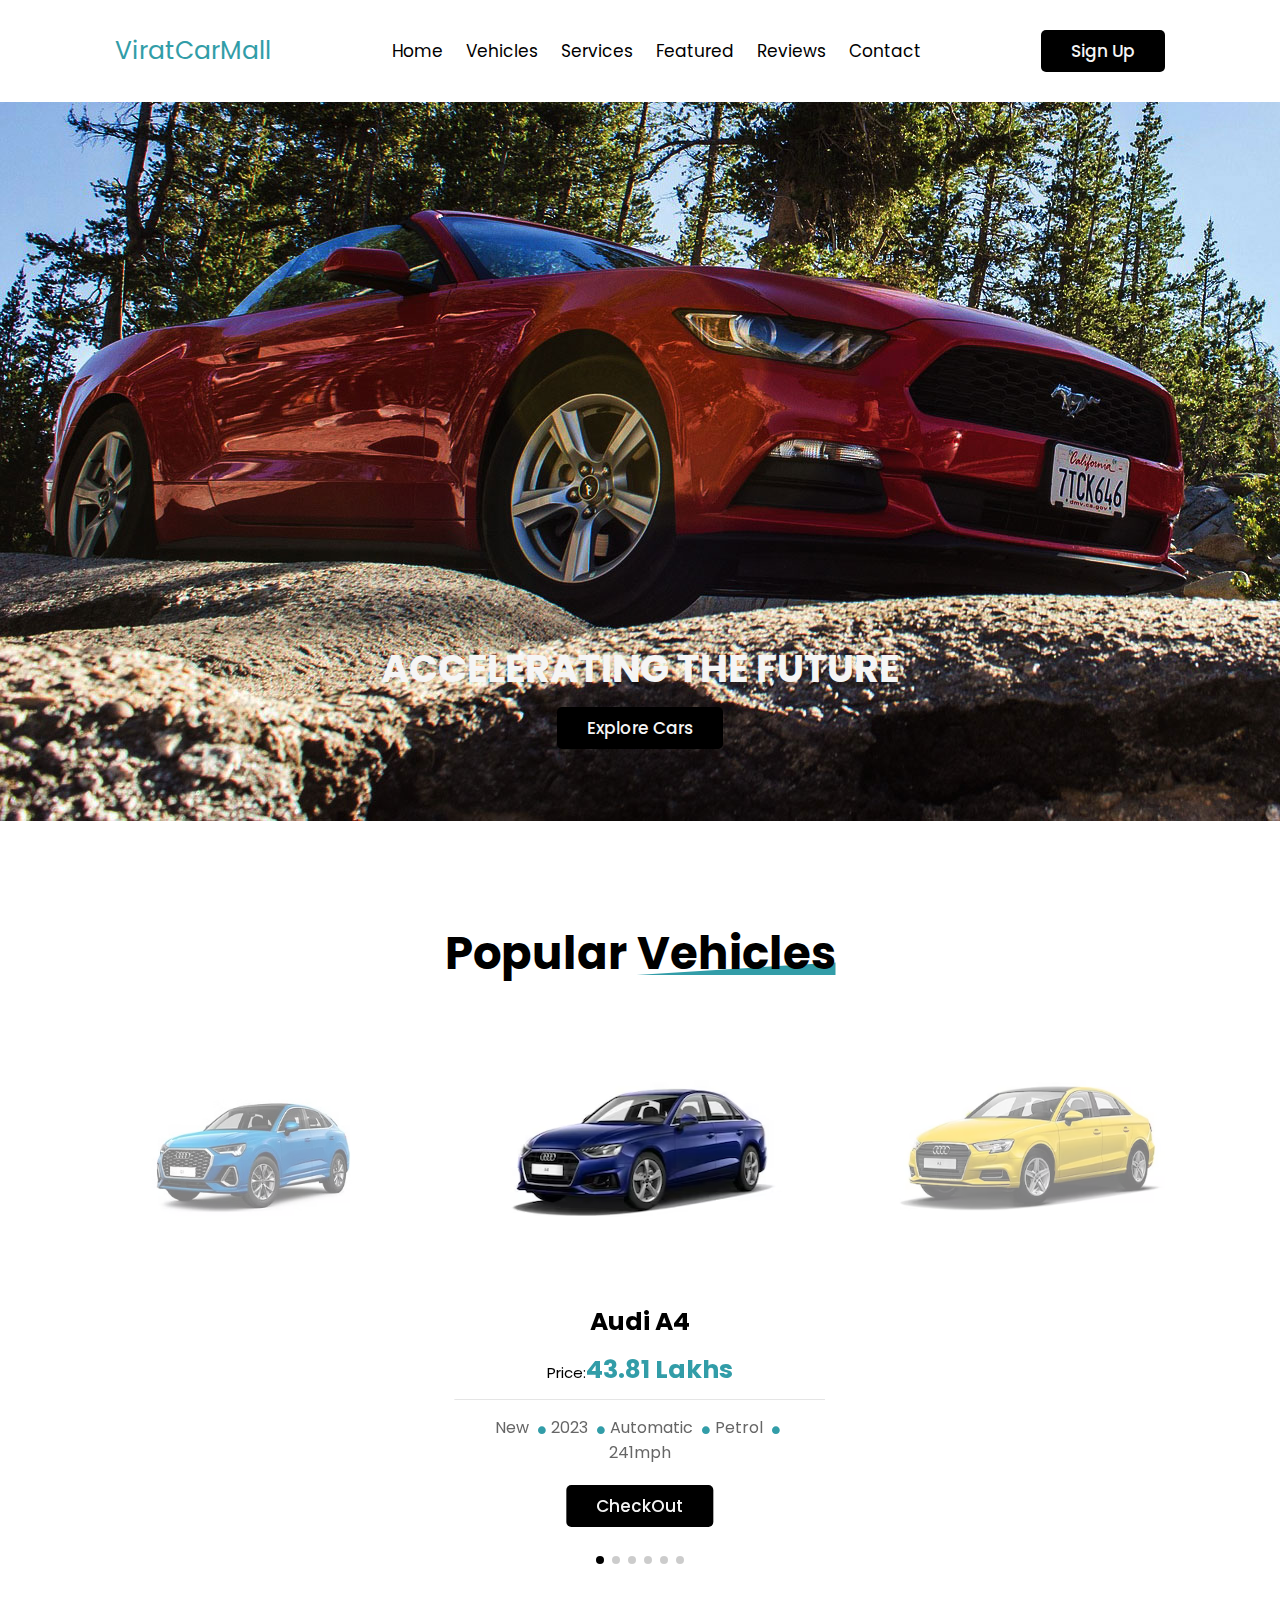
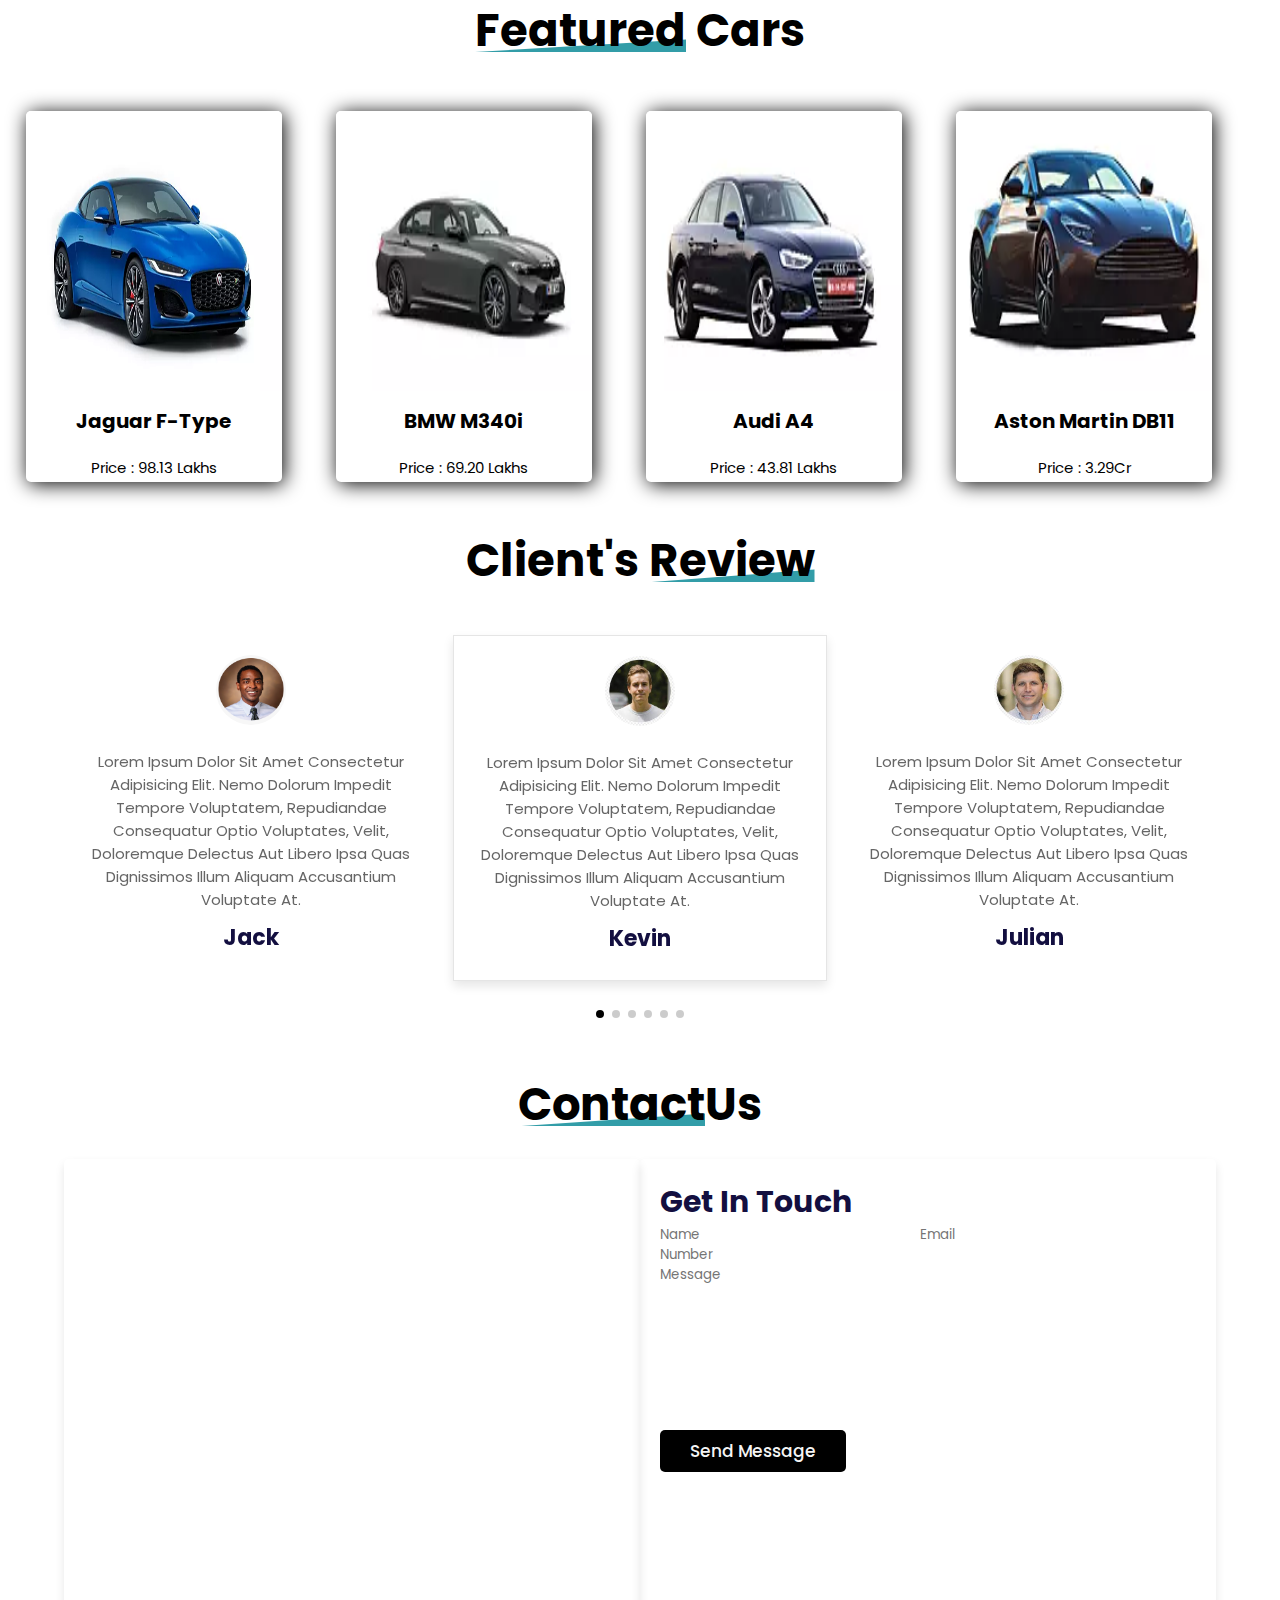
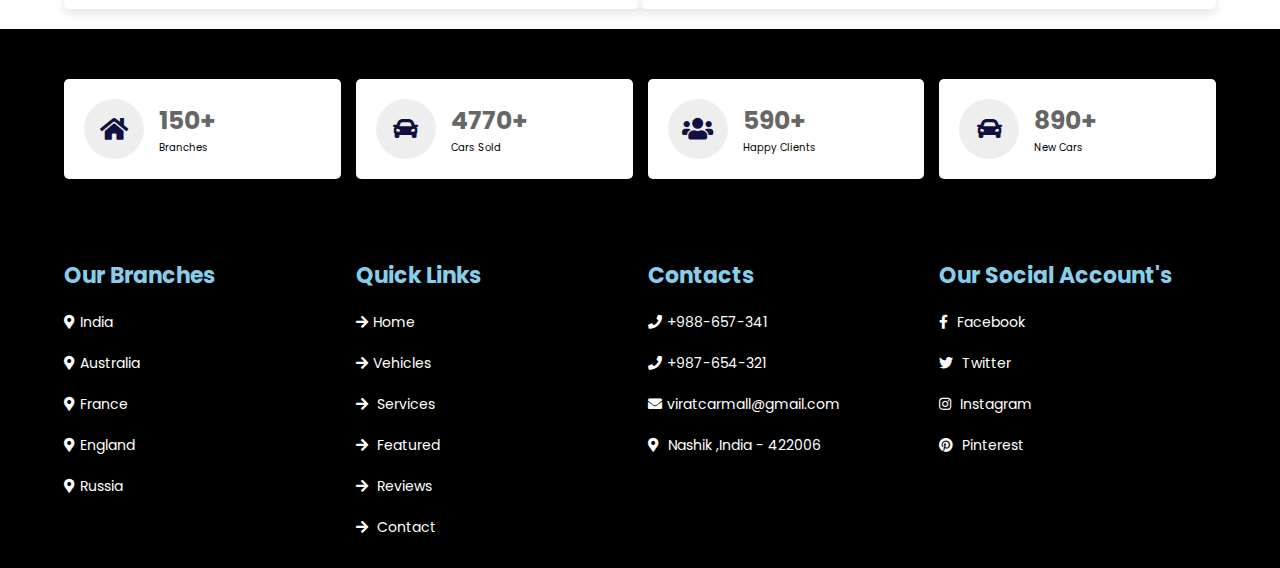
<file: index.html>
<!DOCTYPE html>
<html lang="en">
 <head>
    <meta charset="UTF-8">
    <meta http-equiv="X-UA-Compatible" content="IE=edge">
    <meta name="viewport" content="width=device-width, initial-scale=1.8">
    <title>ViratMall</title>

    <link rel="stylesheet" href="https://cdn.jsdelivr.net/npm/swiper@9/swiper-bundle.min.css"/>

    <!-- font awesome cdn link -->
    <link rel="stylesheet" href="https://cdnjs.cloudflare.com/ajax/libs/font-awesome/5.15.4/css/all.min.css">

    <link rel="stylesheet" href="style.css">

    <link rel="icon" type="image/x-icon" href="images/favicon.ico">


 </head>

 <body>
   
<div class="bgimg">    
    <header class="header">

        <div id="menu-btn" class="fas fa-bar">

        </div>


        <a href="#" class="logo"> <span>Virat</span>CarMall</a>
        <nav class="navbar">
            <a href="#home">home</a>
            <a href="#vehicles">vehicles</a>
            <a href="#services">services</a>
            <a href="#featured">featured</a>
            <a href="#reviews">reviews</a>
            <a href="#contact">contact</a>
        </nav>

        <div id="login-btn">
            <button class="btn">Sign Up</button>
            <i class="far fa-user"></i>
        </div>

    </header>


    <div class="login-form-container">

        <span class="fas fa-times" id="close-login-form"></span>



    <form action="connect.php" method="post">
       <h3>user login</h3>
       <input type="text" placeholder="Your Name" name="Name" class="box">
       <input type="email" placeholder="Email" name="Email" class="box">
       <input type="password" placeholder="Password" name="Password" class="box">

       <p>forget your password <a href="#">click here</a></p>
       <input type="submit" value="login now" class="btn">
       <p>or login with</p>
       <div class="buttons">
           <a href="#" class="btn">google</a>
           <a href="#" class="btn">facebook</a>
       </div>
       <p>don't have an account <a href="#">create one</a></p>
   </form>
</div>


<section class="home" id="home">
    <h1 class= "home-parallax" data-speed="-2">Accelerating the Future
    </h1>
    <!-- <h1 class= "home-parallax" data-speed="-2">GET Farther With Car</h1>
    <h1 class= "home-parallax" data-speed="-2">GET Farther With Car</h1>
    <h1 class= "home-parallax" data-speed="-2">GET Farther With Car</h1>
    <h1 class= "home-parallax" data-speed="-2">GET Farther With Car</h1>
    <h1 class= "home-parallax" data-speed="-2">GET Farther With Car</h1>
    <h1 class= "home-parallax" data-speed="-2">GET Farther With Car</h1> -->

    <!-- <img class="home-parallax" data-speed="5" src="images/adminlogin.jpg" alt=""> -->
    <a href="explore.html" target="_blank" rel="noopener noreferrer" class= "btn home-parallax" data-speed="7">explore cars</a>
</section>

</div>
<!-- icons-container -->


<!-- vehicles section start -->
<section class="vehicles" id="vehicles">
    <h1 class="heading">Popular  <span>vehicles</span></h1>

    <div class="swiper vehicles-slider">
        <div class="swiper-wrapper">
            <div class="swiper-slide box">
                <img src="images/blueaudi.avif" alt="" >
                <div class="content">
                    <h3>Audi A4</h3>
                    <div class="price"><span>Price:</span>43.81 Lakhs</div>
                    <p>
                        new
                        <span class="fas fa-circle"></span>2023
                        <span class="fas fa-circle"></span>automatic
                        <span class="fas fa-circle"></span>petrol
                        <span class="fas fa-circle"></span>241mph
                    </p>
                    <a href="#" class="btn">CheckOut</a>
                </div>
            </div>

            <div class="swiper-slide box">
                <img src="images/yellowaudi.avif" alt="">
                <div class="content">
                    <h3>Audi A4</h3>
                    <div class="price"><span>Price:</span>51.85 Lakhs</div>
                    <p>
                        new
                        <span class="fas fa-circle"></span>2023
                        <span class="fas fa-circle"></span>automatic
                        <span class="fas fa-circle"></span>petrol
                        <span class="fas fa-circle"></span>241mph
                    </p>
                    <a href="#" class="btn">CheckOut</a>
                </div>
            </div>

            <div class="swiper-slide box">
                <img src="images/Audi_a5-sportback_Brilliant-Black_0e0e0e.avif" alt="" >
                <div class="content">
                    <h3>Audi A5</h3>
                    <div class="price"><span>Price:</span>55.44 Lakhs</div>
                    <p>
                        new
                        <span class="fas fa-circle"></span>2023
                        <span class="fas fa-circle"></span>automatic
                        <span class="fas fa-circle"></span>petrol
                        <span class="fas fa-circle"></span>235mphh
                    </p>
                    <a href="#" class="btn">CheckOut</a>
                </div>
            </div>


            <div class="swiper-slide box">
                <img src="images/whiteaudi.jpg" alt=""  >
                <div class="content">
                    <h3>Audi S5</h3>
                    <div class="price"><span>Price:</span>65.85Lakhs</div>
                    <p>
                        new
                        <span class="fas fa-circle"></span>2023
                        <span class="fas fa-circle"></span>automatic
                        <span class="fas fa-circle"></span>petrol
                        <span class="fas fa-circle"></span>270mph
                    </p>
                    <a href="#" class="btn">CheckOut</a>
                </div>
            </div>

            <div class="swiper-slide box">
                <img src="images/redaudi.avif" alt=""  >
                <div class="content">
                    <h3>Audi A3</h3>
                    <div class="price"><span>Price:</span>40Lakhs</div>
                    <p>
                        new
                        <span class="fas fa-circle"></span>2023
                        <span class="fas fa-circle"></span>automatic
                        <span class="fas fa-circle"></span>petrol
                        <span class="fas fa-circle"></span>210mph
                    </p>
                    <a href="#" class="btn">CheckOut</a>
                </div>
            </div>

            <div class="swiper-slide box">
                <img src="images/skyblueaudi.avif" alt="" >
                <div class="content">
                    <h3>Audi GT</h3>
                    <div class="price"><span>Price:</span>1.70 Cr</div>
                    <p>
                        new
                        <span class="fas fa-circle"></span>2022
                        <span class="fas fa-circle"></span>automatic
                        <span class="fas fa-circle"></span>petrol
                        <span class="fas fa-circle"></span>275mph
                    </p>
                    <a href="#" class="btn">CheckOut</a>
                </div>
            </div>


        </div>

        <div class="swiper-pagination"></div>
    </div>


</section>

<section class= "featured" id="featured">
    <h1 class= "heading"> <span>featured</span> cars </h1>
    <div class="main">
        <div class="card">

            <div class="image">
               <img src="images/jaguar-f-type-right-front-three-quarter18.webp">
            </div>
            <div class="title">
             <h2>
            Jaguar F-type</h2>
            </div>
            <div class="des">
             <p>Price : 98.13 Lakhs
            
             </p>
            </div>
            </div>

            <div class="card">

                <div class="image">
                   <img src="images/2022-m340i-xdrive-exterior-right-front-three-quarter-2.webp">
                </div>
                <div class="title">
                 <h2>
                BMW M340i</h2>
                </div>
                <div class="des">
                 <p>Price : 69.20 Lakhs
                
                 </p>
                </div>
            </div>

            <div class="card">

                <div class="image">
                   <img src="images/a4-exterior-right-front-three-quarter-2.webp">
                </div>
                <div class="title">
                 <h2>
                Audi A4</h2>
                </div>
                <div class="des">
                 <p>Price : 43.81 Lakhs
                
                 </p>
                </div>
            </div>

            <div class="card">

                <div class="image">
                   <img src="images/Aston-Martin-DB11-Right-Front-Three-Quarter-82872.webp">
                </div>
                <div class="title">
                 <h2>
                Aston Martin DB11</h2>
                </div>
                <div class="des">
                 <p>Price : 3.29Cr
                
                 </p>
                </div>
            </div>
                <!--cards -->



    </div>
</section>

<!-- vehicles section end -->


<!-- featured section starts here -->
<!--<section class= "featured" id="featured">
    <h1 class= "heading"> <span>featured</span> cars </h1>
    <div class="swiper featured-slider">
         <div class="swiper-wrapper">
             <div class="swiper-slide box">
                 <img src="images/whitejaguar.avif" alt="">
                 <h3>new model</h3>
                    <div class="stars">
                        <i class="fas fa-star"></i>
                         <i class="fas fa-star"></i>
                         <i class="fas fa-star"></i>
                         <i class="fas fa-star"></i>
                         <i class="fas fa-star-half-alt"></i>
                    </div>
                    <div class="price">550000</div>
                    <a href="#" class="btn">CheckOut</a>
             </div>

            <div class="swiper-slide box">
                <img src="images/bluejaguar.avif" alt="">
                <h3>new model</h3>
                   <div class="stars">
                       <i class="fas fa-star"></i>
                        <i class="fas fa-star"></i>
                        <i class="fas fa-star"></i>
                        <i class="fas fa-star"></i>
                        <i class="fas fa-star-half-alt"></i>
                   </div>
                   <div class="price">550000</div>
                   <a href="#" class="btn">CheckOut</a>
            </div>
        
            <div class="swiper-slide box">
                <img src="images/blackjaguar.avif" alt="">
                <h3>new model</h3>
                   <div class="stars">
                       <i class="fas fa-star"></i>
                        <i class="fas fa-star"></i>
                        <i class="fas fa-star"></i>
                        <i class="fas fa-star"></i>
                        <i class="fas fa-star-half-alt"></i>
                   </div>
                   <div class="price">550000</div>
                   <a href="#" class="btn">CheckOut</a>
            </div>

            <div class="swiper-slide box">
                <img src="images/greyjaguar.webp" alt="">
                <h3>new model</h3>
                   <div class="stars">
                       <i class="fas fa-star"></i>
                        <i class="fas fa-star"></i>
                        <i class="fas fa-star"></i>
                        <i class="fas fa-star"></i>
                        <i class="fas fa-star-half-alt"></i>
                   </div>
                   <div class="price">550000</div>
                   <a href="#" class="btn">CheckOut</a>
            </div>


        </div>

        <div class="swiper-pagination"></div>

    </div>

    <div class="swiper featured-slider">
        <div class="swiper-wrapper">
            <div class="swiper-slide box">
                <img src="images/bluebmw.jpeg" alt="">
                <h3>new model</h3>
                   <div class="stars">
                       <i class="fas fa-star"></i>
                        <i class="fas fa-star"></i>
                        <i class="fas fa-star"></i>
                        <i class="fas fa-star"></i>
                        <i class="fas fa-star-half-alt"></i>
                   </div>
                   <div class="price">550000</div>
                   <a href="#" class="btn">CheckOut</a>
            </div>

           <div class="swiper-slide box">
               <img src="images/whitebmw.webp" alt="">
               <h3>new model</h3>
                  <div class="stars">
                      <i class="fas fa-star"></i>
                       <i class="fas fa-star"></i>
                       <i class="fas fa-star"></i>
                       <i class="fas fa-star"></i>
                       <i class="fas fa-star-half-alt"></i>
                  </div>
                  <div class="price">550000</div>
                  <a href="#" class="btn">CheckOut</a>
           </div>
       
           <div class="swiper-slide box">
               <img src="images/blackbmw.webp" alt="">
               <h3>new model</h3>
                  <div class="stars">
                      <i class="fas fa-star"></i>
                       <i class="fas fa-star"></i>
                       <i class="fas fa-star"></i>
                       <i class="fas fa-star"></i>
                       <i class="fas fa-star-half-alt"></i>
                  </div>
                  <div class="price">550000</div>
                  <a href="#" class="btn">CheckOut</a>
           </div>

           <div class="swiper-slide box">
               <img src="images/new-c-class-exterior-right-front-three-quarter-2.jpeg" alt="">
               <h3>new model</h3>
                  <div class="stars">
                      <i class="fas fa-star"></i>
                       <i class="fas fa-star"></i>
                       <i class="fas fa-star"></i>
                       <i class="fas fa-star"></i>
                       <i class="fas fa-star-half-alt"></i>
                  </div>
                  <div class="price">550000</div>
                  <a href="#" class="btn">CheckOut</a>
           </div>


       </div>

       <div class="swiper-pagination"></div>
       
   </div>

</section> -->
<!-- featured section end -->

<!-- review section -->

<section class="reviews" id="reviews">
    <h1 class="heading">
        Client's <span>review</span>
    </h1>

    <div class="swiper reviews-slider">

        <div class="swiper-wrapper">

            <div class="swiper-slide box">

                <img src="images/user1.jpeg" alt="">

                <div class="content">

                    <p>Lorem ipsum dolor sit amet consectetur adipisicing elit. Nemo dolorum impedit tempore voluptatem, repudiandae consequatur optio voluptates, velit, doloremque delectus aut libero ipsa quas dignissimos illum aliquam accusantium voluptate at.</p>

                    <h3>Kevin</h3>

                    <!-- <div class="stars">
                        <i class="fas fa-star"></i>
                         <i class="fas fa-star"></i>
                         <i class="fas fa-star"></i>
                         <i class="fas fa-star"></i>
                         <i class="fas fa-star-half-alt"></i>
                    </div> -->

                </div>
            </div>
            <div class="swiper-slide box">
                <img src="images/user2.jpeg" alt="">
                <div class="content">
                    <p>Lorem ipsum dolor sit amet consectetur adipisicing elit. Nemo dolorum impedit tempore voluptatem, repudiandae consequatur optio voluptates, velit, doloremque delectus aut libero ipsa quas dignissimos illum aliquam accusantium voluptate at.</p>
                    <h3>Julian</h3>
                    <!-- <div class="stars">
                        <i class="fas fa-star"></i>
                         <i class="fas fa-star"></i>
                         <i class="fas fa-star"></i>
                         <i class="fas fa-star"></i>
                         <i class="fas fa-star-half-alt"></i>
                    </div> -->
                </div>
            </div>
            <div class="swiper-slide box">
                <img src="images/user3.png" alt="">
                <div class="content">
                    <p>Lorem ipsum dolor sit amet consectetur adipisicing elit. Nemo dolorum impedit tempore voluptatem, repudiandae consequatur optio voluptates, velit, doloremque delectus aut libero ipsa quas dignissimos illum aliquam accusantium voluptate at.</p>
                    <h3>Erling</h3>
                    <!-- <div class="stars">
                        <i class="fas fa-star"></i>
                         <i class="fas fa-star"></i>
                         <i class="fas fa-star"></i>
                         <i class="fas fa-star"></i>
                         <i class="fas fa-star-half-alt"></i>
                    </div> -->
                </div>
            </div>

            <div class="swiper-slide box">
                <img src="images/user4.jpeg" alt="">
                <div class="content">
                    <p>Lorem ipsum dolor sit amet consectetur adipisicing elit. Nemo dolorum impedit tempore voluptatem, repudiandae consequatur optio voluptates, velit, doloremque delectus aut libero ipsa quas dignissimos illum aliquam accusantium voluptate at.</p>
                    <h3>Bernando</h3>
                    <!-- <div class="stars">
                        <i class="fas fa-star"></i>
                         <i class="fas fa-star"></i>
                         <i class="fas fa-star"></i>
                         <i class="fas fa-star"></i>
                         <i class="fas fa-star-half-alt"></i>
                    </div> -->
                </div>
            </div>

            <div class="swiper-slide box">

                <img src="images/user5.png" alt="">

                <div class="content">

                    <p>Lorem ipsum dolor sit amet consectetur adipisicing elit. Nemo dolorum impedit tempore voluptatem, repudiandae consequatur optio voluptates, velit, doloremque delectus aut libero ipsa quas dignissimos illum aliquam accusantium voluptate at.</p>

                    <h3>Phil</h3>

                    <!-- <div class="stars">
                        <i class="fas fa-star"></i>
                         <i class="fas fa-star"></i>
                         <i class="fas fa-star"></i>
                         <i class="fas fa-star"></i>
                         <i class="fas fa-star-half-alt"></i>
                    </div> -->

                </div>
            </div>

            <div class="swiper-slide box">

                <img src="images/user6.png" alt="">

                <div class="content">

                    <p>Lorem ipsum dolor sit amet consectetur adipisicing elit. Nemo dolorum impedit tempore voluptatem, repudiandae consequatur optio voluptates, velit, doloremque delectus aut libero ipsa quas dignissimos illum aliquam accusantium voluptate at.</p>

                    <h3>Jack</h3>

                    <!-- <div class="stars">
                        <i class="fas fa-star"></i>
                         <i class="fas fa-star"></i>
                         <i class="fas fa-star"></i>
                         <i class="fas fa-star"></i>
                         <i class="fas fa-star-half-alt"></i>
                    </div> -->

                </div>
            </div>
            
        </div>

        

       <div class="swiper-pagination"></div>

    </div>
    
</section>
<!-- review section end -->

<!-- contact section -->
<section class="contact" id="contact">
    <h1 class="heading"><span>Contact</span>Us</h1>

    <div class="row">
       <iframe class="map" src="https://www.google.com/maps/embed?pb=!1m26!1m12!1m3!1d29994.931891698958!2d73.8159715275841!3d19.993127540364668!2m3!1f0!2f0!3f0!3m2!1i1024!2i768!4f13.1!4m11!3e6!4m3!3m2!1d19.9702931!2d73.8301434!4m5!1s0x3bddebab15555555%3A0xdb01367e9d5cf969!2skkwagh!3m2!1d20.0135914!2d73.8222614!5e0!3m2!1sen!2sin!4v1678227662290!5m2!1sen!2sin" width="600" height="450" style="border:0;" allowfullscreen="" loading="lazy"></iframe>

        <form action="">
            <h3>Get in touch</h3>
            <input type="text" placeholder="name" class="box">
            <input type="email" placeholder="email" class="box">
            <input type="number" placeholder="number" class="box">

            <textarea placeholder="message" class="box" cols="30" rows="10"></textarea>
            <input type="submit" value="send message" class="btn">
        </form>
    </div>
</section>
<!-- contact section end -->

<!-- icons container -->
<section class="icons-container">

    <div class="icons">
        <i class="fas fa-home"></i>
        <div class="content">
            <h3>150+</h3>
            <p>branches</p>
        </div>
    </div>


    <div class="icons">
        <i class="fas fa-car"></i>
        <div class="content">
            <h3>4770+</h3>
            <p>cars sold</p>
        </div>
    </div>

    <div class="icons">
        <i class="fas fa-users"></i>
        <div class="content">
            <h3>590+</h3>
            <p>happy clients</p>
        </div>
    </div>

    <div class="icons">
        <i class="fas fa-car"></i>
        <div class="content">
            <h3>890+</h3>
            <p>new cars</p>
        </div>
    </div>


</section>
<!-- icons container end -->

<!-- footer start -->
<section class="footer">
 <div class="box-container">
    <div class="box">
        <h3>Our branches</h3>
        <a href="#"><i class="fas fa-map-marker-alt"> </i>India</a>
        <a href="#"><i class="fas fa-map-marker-alt"> </i>Australia</a>
        <a href="#"><i class="fas fa-map-marker-alt"> </i>France</a>
        <a href="#"><i class="fas fa-map-marker-alt"> </i>England</a>
        <a href="#"><i class="fas fa-map-marker-alt"> </i>Russia</a>

    </div>
    <div class="box">
        <h3>Quick Links</h3>
        <a href="#"><i class="fas fa-arrow-right"> </i>Home</a>
        <a href="#"><i class="fas fa-arrow-right"> </i>Vehicles</a>
        <a href="#"><i class="fas fa-arrow-right"></i> Services</a>
        <a href="#"><i class="fas fa-arrow-right"></i> Featured</a>
        <a href="#"><i class="fas fa-arrow-right"></i> Reviews</a>
        <a href="#"><i class="fas fa-arrow-right"></i> Contact</a>
    </div>
    
    <div class="box">
        <h3>Contacts</h3>
        <a href="#"><i class="fas fa-phone"> </i>+988-657-341</a>
        <a href="#"><i class="fas fa-phone"> </i>+987-654-321</a>
        <a id="lowercase" href="#"><i class="fas fa-envelope"></i>viratcarmall@gmail.com</a>
        <a href="#"><i class="fas fa-map-marker-alt"></i> Nashik ,India - 422006</a>


    </div>


<div class="box">
    <h3>Our Social Account's</h3>
    <a href="#"><i class="fab fa-facebook-f"></i> Facebook</a>
    <a href="#"><i class="fab fa-twitter"></i> Twitter</a>
    <a href="#"><i class="fab fa-instagram"></i> Instagram</a>
    <a href="#"><i class="fab fa-pinterest"></i> Pinterest</a>


</div>

 </div>
    
       
</section>


<script src="https://cdn.jsdelivr.net/npm/swiper@9/swiper-bundle.min.js"></script>


<script src="script.js"></script>


 </body>
 </html>
</file>
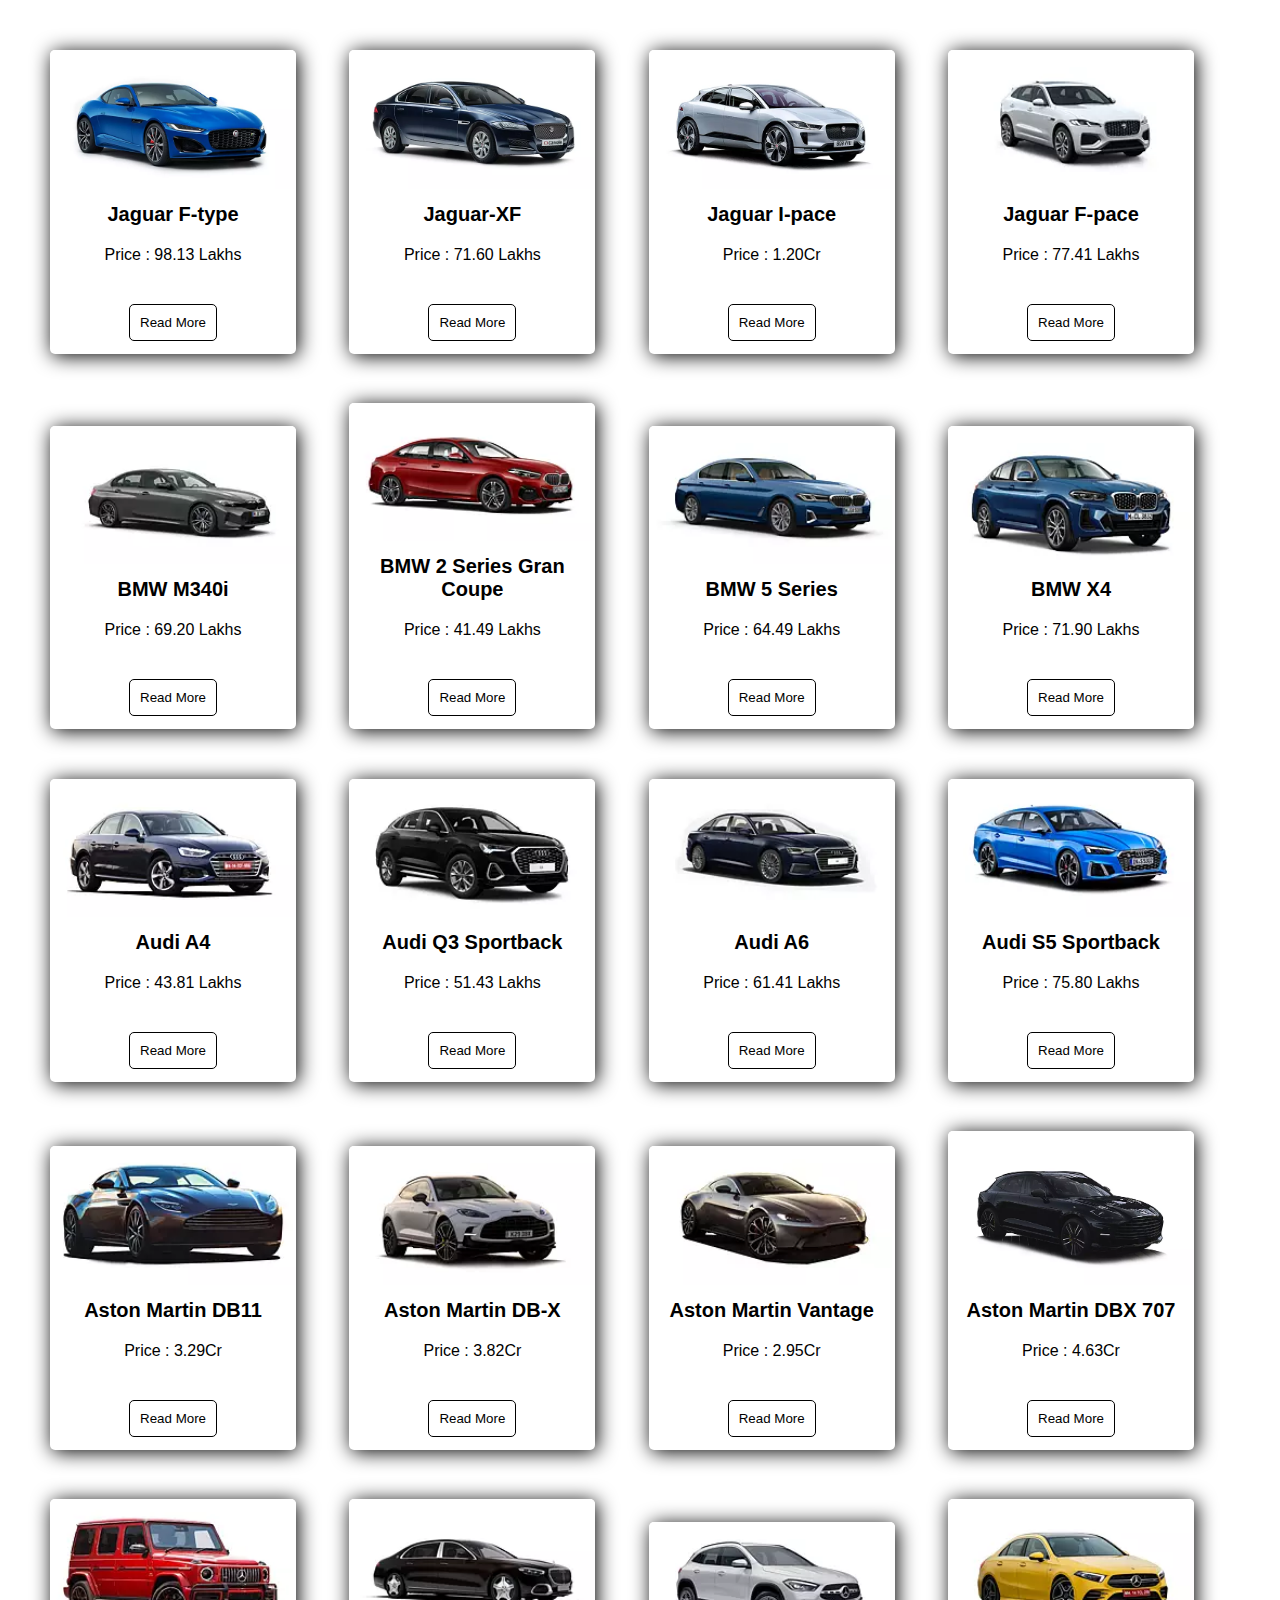
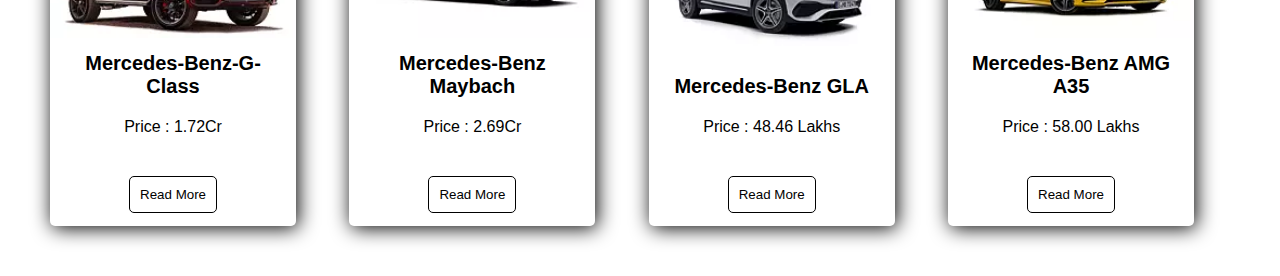
<file: explore.html>
<!DOCTYPE html>
<html>
<head>
 <title>Explore</title>
 <link rel="icon" type="image/x-icon" href="images/favicon.ico">

</head>

<style type="text/css">


*{
 margin: 0px;
 padding: 0px;
}
body{
 font-family: arial;
}
.main{

 margin: 2%;
}

.card{
     width: 20%;
     display: inline-block;
     box-shadow: 2px 2px 20px black;
     border-radius: 5px; 
     margin: 2%;
    }

.image img{
  width: 100%;
  border-top-right-radius: 5px;
  border-top-left-radius: 5px;
  

 
 }

.title{
 
  text-align: center;
  padding: 10px;
  
 }

h1{
  font-size: 20px;
 }

.des{
  padding: 3px;
  text-align: center;
 
  padding-top: 10px;
        border-bottom-right-radius: 5px;
  border-bottom-left-radius: 5px;
}
button{
  margin-top: 40px;
  margin-bottom: 10px;
  background-color: white;
  border: 1px solid black;
  border-radius: 5px;
  padding:10px;
}
button:hover{
  background-color: black;
  color: white;
  transition: .5s;
  cursor: pointer;
}

</style>
<body>

<div class="main">

 <!--cards -->

<div class="card">

<div class="image">
   <img src="images/jaguar-f-type-right-front-three-quarter18.webp">
</div>
<div class="title">
 <h1>
Jaguar F-type</h1>
</div>
<div class="des">
 <p>Price : 98.13 Lakhs

 </p>
<button>Read More</button>
</div>
</div>
<!--cards -->


<div class="card">

<div class="image">
   <img src="images/jaguarblue.webp">
</div>
<div class="title">
 <h1>
Jaguar-XF</h1>
</div>
<div class="des">
 <p>Price : 71.60 Lakhs

 </p>
<button>Read More</button>
</div>
</div>
<!--cards -->


<div class="card">

<div class="image">
   <img src="images/i-pace-exterior-right-front-three-quarter.webp">
</div>
<div class="title">
 <h1>
Jaguar I-pace</h1>
</div>
<div class="des">
 <p>Price : 1.20Cr

 </p>
<button>Read More</button>
</div>
</div>
<!--cards -->


<div class="card">

<div class="image">
   <img src="images/f-pace-exterior-right-front-three-quarter-2.webp">
</div>
<div class="title">
 <h1>
Jaguar F-pace</h1>
</div>
<div class="des">
 <p>Price : 77.41 Lakhs

 </p>
<button>Read More</button>
</div>
</div>
<!--cards -->


<div class="card">

<div class="image">
   <img src="images/2022-m340i-xdrive-exterior-right-front-three-quarter-2.webp">
</div>
<div class="title">
 <h1>
BMW M340i</h1>
</div>
<div class="des">
 <p>Price : 69.20 Lakhs

 </p>
<button>Read More</button>
</div>
</div>
<!--cards -->

<div class="card">

<div class="image">
   <img src="images/2-series-gran-coupe-exterior-right-front-three-quarter.webp">
</div>
<div class="title">
 <h1>
BMW 2 Series Gran Coupe</h1>
</div>
<div class="des">
 <p>Price : 41.49 Lakhs

 </p>
<button>Read More</button>
</div>
</div>
<!--cards -->

<div class="card">

<div class="image">
   <img src="images/5-series-exterior-right-front-three-quarter-4.webp">
</div>
<div class="title">
 <h1>
BMW 5 Series</h1>
</div>
<div class="des">
 <p>Price : 64.49 Lakhs

 </p>
<button>Read More</button>

</div>
</div>
<!--cards -->


<div class="card">

<div class="image">
   <img src="images/x4-exterior-right-front-three-quarter-5.webp">
</div>
<div class="title">
 <h1>
BMW X4</h1>
</div>
<div class="des">
 <p>Price : 71.90 Lakhs

 </p>
<button>Read More</button>
</div>
</div>
<!--cards -->


<div class="card">

<div class="image">
   <img src="images/a4-exterior-right-front-three-quarter-2.webp">
</div>
<div class="title">
 <h1>
Audi A4</h1>
</div>
<div class="des">
 <p>Price : 43.81 Lakhs

 </p>
<button>Read More</button>
</div>
</div>

<div class="card">

    <div class="image">
       <img src="images/q3-sportback-exterior-right-front-three-quarter.webp">
    </div>
    <div class="title">
     <h1> Audi Q3 Sportback
    </h1>
    </div>
    <div class="des">
     <p>Price : 51.43 Lakhs
     </p>
    <button>Read More</button>
    </div>
</div>


<div class="card">

    <div class="image">
       <img src="images/a6-exterior-right-front-three-quarter.webp">
    </div>
    <div class="title">
     <h1>
    Audi A6</h1>
    </div>
    <div class="des">
     <p>Price : 61.41 Lakhs
    
     </p>
    <button>Read More</button>
    </div>
</div>


<div class="card">

    <div class="image">
       <img src="images/s5-sportback-exterior-right-front-three-quarter-5.webp">
    </div>
    <div class="title">
     <h1>
    Audi S5 Sportback</h1>
    </div>
    <div class="des">
     <p>Price : 75.80 Lakhs
    
     </p>
    <button>Read More</button>
    </div>
</div>

<div class="card">

   <div class="image">
      <img src="images/Aston-Martin-DB11-Right-Front-Three-Quarter-82872.webp">
   </div>
   <div class="title">
    <h1>
   Aston Martin DB11</h1>
   </div>
   <div class="des">
    <p>Price : 3.29Cr
   
    </p>
   <button>Read More</button>
   </div>
   </div>
   <!--cards -->

   <div class="card">

      <div class="image">
         <img src="images/dbx-exterior-right-front-three-quarter-6.webp">
      </div>
      <div class="title">
       <h1>
      Aston Martin DB-X</h1>
      </div>
      <div class="des">
       <p>Price : 3.82Cr
      
       </p>
      <button>Read More</button>
      </div>
      </div>
      <!--cards -->

      <div class="card">

         <div class="image">
            <img src="images/Aston-Martin-V8-Vantage-New-Exterior-137037.webp">
         </div>
         <div class="title">
          <h1>
         Aston Martin Vantage</h1>
         </div>
         <div class="des">
          <p>Price : 2.95Cr
         
          </p>
         <button>Read More</button>
         </div>
         </div>
         <!--cards -->

         <div class="card">

            <div class="image">
               <img src="images/dbx-right-front-three-quarter.webp">
            </div>
            <div class="title">
             <h1>
            Aston Martin DBX 707</h1>
            </div>
            <div class="des">
             <p>Price : 4.63Cr
            
             </p>
            <button>Read More</button>
            </div>
         </div>
            <!--cards -->


            <div class="card">

               <div class="image">
                  <img src="images/g-class-exterior-right-front-three-quarter.webp">
               </div>
               <div class="title">
                <h1>
               Mercedes-Benz-G-Class</h1>
               </div>
               <div class="des">
                <p>Price : 1.72Cr
               
                </p>
               <button>Read More</button>
               </div>
            </div>
            <!--cards -->


            <div class="card">

               <div class="image">
                  <img src="images/maybach-s-class-exterior-right-front-three-quarter.webp">
               </div>
               <div class="title">
                <h1>
               Mercedes-Benz Maybach</h1>
               </div>
               <div class="des">
                <p>Price : 2.69Cr    
                </p>
               <button>Read More</button>
               </div>
            </div>
               <!--cards -->


               <div class="card">

                  <div class="image">
                     <img src="images/gla-exterior-right-front-three-quarter.webp">
                  </div>
                  <div class="title">
                   <h1>
                  Mercedes-Benz GLA</h1>
                  </div>
                  <div class="des">
                   <p>Price : 48.46 Lakhs
                  
                   </p>
                  <button>Read More</button>
                  </div>
               </div>
               <!--cards -->


               <div class="card">

                  <div class="image">
                     <img src="images/amg-a35-exterior-right-front-three-quarter-5.webp">
                  </div>
                  <div class="title">
                   <h1>
                  Mercedes-Benz AMG A35</h1>
                  </div>
                  <div class="des">
                   <p>Price : 58.00 Lakhs
                  
                   </p>
                  <button>Read More</button>
                  </div>
               </div>
               <!--cards -->


</div>
</body>
</html>
</file>
<file: style.css>
@import url('https://fonts.googleapis.com/css2?family=Poppins:wght@100;300;400;500;600&display=swap');

:root{
    --cyan:#329da8;
    --green:#32a840;
    --darkishpurple:#730aa2 ;
    --red:#B41F1F;
    --pink:#fc0356;
    --yellow:#f9d806;
    --light-yellow:#ffee80;
    --black:#130f40;
    --light-color:#666;
    --border:.1rem solid rgba(0,0,0,.1);
    --box-shadow:0 .5rem 1rem rgba(0,0,0,.1);
}

*{
    font-family: 'Poppins', sans-serif;
    margin:0;
    padding:0;
    box-sizing:border-box;
    outline:none; 
    border:none;
    text-decoration:none;
    text-transform:capitalize;
    transition:all .2s linear;
}

html{
    font-size:62.5%;
    overflow-x:hidden;
    scroll-padding-top:7rem;
    scroll-behavior:smooth;
}

.bgimg
{
    background-image: url(images/adminlogin.jpg);
    background-repeat: no-repeat;
    height: 900px;
}

section{
    padding: 2rem 5%;
}

img {
    width:420px;
    height:280px;}

.heading{
    text-align: center;
    padding-bottom: 2rem;
    font-size: 4.5rem;
    color:black;
}

.heading span{
    position:relative;
    z-index:0;

}

.heading span::before{
    content: '';
    position:absolute;
    bottom:1rem;
    left:0;
    height: 100%;
    width:100%;
    z-index: -1;
    background-color: #329da8;
    clip-path: polygon(0 100%, 100% 80% ,100% 100%,0% 100%);


}

.btn{
    display:inline-block;
    margin-top:1rem;
    border-radius:.5rem;
    background:black;
    /* color:rgb(92 229 255); */
    color:whitesmoke;
    font-weight:500;
    font-size:1.7rem;
    cursor:pointer;
    padding:.8rem 3rem;
}

.btn:hover{
    background:var(--cyan);
}

.header
{
    position:fixed;
    top:0;
    left:0;
    right:0;
    z-index:999;
    /* background:#fff; */
    background-color:white;
    display:flex;
    align-items:center;
    justify-content:space-between;
    padding:3rem 9%;
}


.header .logo{
    font-size:2.5rem;
    color:var(--cyan);
    /* font-weight:bolder; */
}
    
.header .logo span{
    color:var(--cyan);
}

.header .navbar a{
font-size: 1.7rem;
margin:1rem;
/* color:var(--black) ; */
/* color:rgb(92 229 255) */
/* color: var(--cyan) */
color: black;
}

.header .navbar a:hover{
    color:var(--pink);
    /* color:var(--cyan); */
}

.header .btn{
    margin-top:0;
}

.header #login-btn i{
    font-size:2.5rem;
    color:cyan;
    cursor:pointer;
    display:none;
}

#menu-btn{
    font-size:2.5rem;
    color:red;
    cursor:pointer;
    display:none;
}


/*body{
   height: 300rem;
}
*/

.header.active{
   box-shadow:var(--box-shadow);
   padding:2rem 9%;
}

.login-form-container{
    position:fixed;
    top:-105%; left:0;
    z-index:1000;
    height:100%;
    width:100%;
    background:rgba(255,255,255,.9);
    display:flex;
    align-items:center;
    justify-content:center;
    opacity:0;
}

.login-form-container.active{
    top:0;
    opacity:1;

}

.login-form-container form{
    padding:2rem;
   margin:2rem;
    border-radius:.5rem;
    box-shadow:var(--box-shadow);
    background:#fff;
   border:var(--border);
   text-align:center;
   width:40rem;
}

.login-form-container form .buttons{
    display: flex;
    align-items: center;
    gap:1rem;
}


.login-form-container form .buttons .btn{
    display: block;
    width:100%;
    margin:.5rem 0;
}

.login-form-container form h3{
    color:var (--black);
    font-size: 2.5rem;
    padding-bottom:1rem;
    text-transform: uppercase;

}

.login-form-container form .box{
    margin:.7rem 0;
    width:100%;
    text-transform: none;
    color:var(--black);
    font-size: 1.6rem;
    padding:1rem 1.2rem;
    border:var(--border);
    border-radius: .5rem;
}

.login-form-container form p{
    padding:1rem 0;
    font-size: 1.5rem;
    color:var(--light-color);
}

.login-form-container form p a
{
    color:var(--cyan);
    text-decoration: underline;
}

.login-form-container #close-login-form
{   position:absolute;
    top:1.5rem; 
    right:2.5rem;
    font-size:2.5rem;
    color:var(--black);
    cursor:pointer;
}




.home{
    padding-top: 64rem;
    text-align: center;
    overflow-x: hidden;
}

.home h1{
    font-size: 3vw;
    text-transform: uppercase;
    /* color:rgb(100, 0, 0); */

    color:whitesmoke;
}

.home img{
    height: 750px;
    width: 1800px;
    margin: 1rem 0;
}

.icons-container{
    padding-top: 5rem;
    padding-bottom: 5rem;
    display: grid;
    grid-template-columns: repeat(auto-fit, minmax(25rem, 1fr));
    gap:1.5rem;
    /* color:black; */
    /* background-color:#eee; */
    background-color: black;
}

.icons-container .icons{
    display: flex;
    align-items: center;
    gap: 1.5rem;
    padding:2rem;
    background:white; 
    box-shadow:var(--box-shadow);
    border-radius: .5rem;

}

.icons-container .icons i{
    height: 6rem;
    width: 6rem;
    line-height: 6rem;
    font-size: 2.5rem;
    border-radius: 50%;
    background: #eee;
    color:var(--black);
    text-align: center;
}

.icons-container .icons .content h3{
    color:var(--light-color);
    font-size: 2.5rem;

}

.icons-container .icons:hover{
    background: var(--black);
}

.icons-container .icons:hover i{
    background: var(--pink);
}

.icons-container .icons:hover .content h3{
    color:#fff
}

.icons-container .icons:hover .content p{
    color:#eee
}



.vehicles .vehicles-slider{
    padding-bottom: 5rem;
}

.vehicles .vehicles-slider .box{
    text-align: center;
}

.vehicles .vehicles-slider img{
    width: 100%;
    opacity: 0.5;
    transform: scale(0.8);
}


.vehicles .vehicles-slider .box .content{
    /* opacity: 0; */
    transform: scale(0);
    padding-top: 1rem;
}

.vehicles .vehicles-slider .swiper-slide-active img{
    opacity: 1;
    transform: scale(1);
}


.vehicles .vehicles-slider .swiper-slide-active .content{
    transform: scale(1);

}

.vehicles .vehicles-slider .box .content h3{
    font-size: 2.5rem;
    color: black;

}

.vehicles .vehicles-slider .box .content .price{
    font-size: 2.5rem;
    color: var(--cyan);
    padding: 1rem 0;
    font-weight: bolder;
}

.vehicles .vehicles-slider .box .content .price span{
    font-size: 1.5rem;
    color:black;
    font-weight: normal;
}


.vehicles .vehicles-slider .box .content p{
    font-size: 1.6rem;
    padding: 1rem;

    padding-top: 1.5rem;
    border-top: var(--border);
    color:var(--light-color);
}


.vehicles .vehicles-slider .box .content p span{
    color:var(--cyan);
    font-size:0.8rem;
    padding: 0.5rem;
}


.featured .featured-slider{
    padding:1rem;
    padding-bottom:4rem;
}

 .featured .featured-slider .box{
    text-align:center;
    padding:2rem;
    box-shadow:var(--box-shadow);
    border:var(--border);
    border-radius:0.5rem;
 }
 

 .featured .featured-slider .box img{
    height: 15rem;
    /* padding: 2rem; */
    /* width: 100%; */
 }
.featured .featured-slider .box:hover img{
    transform: scale(.9);
}


.featured .featured-slider .box h3{
    font-size: 2.2rem;
    color:var(--black);

}

.featured .featured-slider .box .stars{
    padding:1rem 0;

}

.featured .featured-slider .box .stars i{
  font-size: 1.7rem;
  color:blue;
    
}

.featured .featured-slider .box .price{
    font-size: 2.5rem;
    color: var(--black);
}

.contact .row{
    display: flex;
    flex-wrap: wrap;
   gap:1. 5rem;
}

.contact .row .map{
   flex:1 1 42rem;
   width:100%;
   padding:2rem;
 border:black;/*var(--border);*/
 border-radius:.5rem;
 box-shadow:var(--box-shadow);
}

.contact .row form{
flex:1 1 42rem;
 padding:2rem;
border:black;/*var (--border);*/
 border-radius: .5rem;
 box-shadow: var(--box-shadow)
};

.contact .row form .box{
   margin:.7rem 0;
   width:100%;
   border:var(--border);
   padding:1rem;
   font-size:1.6rem;
   color:var(--black);
   text-transform:none;
   border-radius: .5rem;

}

.contact .row form textarea{
    height: 15rem;
    resize:none;
}

.contact .row form h3{
    font-size: 3rem;
    color:var(--black);
}


.footer{
    background:black;
}
   
.footer .box-container{
    display: grid;
    grid-template-columns: repeat(auto-fit, minmax(25rem, 1fr));
    gap:1.5rem;
}

.footer .box-container .box h3{
    color:skyblue;
    font-size: 2.2rem;
    padding: 1rem 0;
}

.footer .box-container .box a{
    color:white;
    font-size: 1.4rem;
    display: block;
    padding: 1rem 0;
}

#lowercase{
    text-transform:lowercase;
}

.footer .box-container .box a i{
    padding-right: .5rem;
    color:white;
}

.footer .box-container .box a:hover i{
    padding-right:2rem;
    color:var(--pink);
}

.footer .box-container .box a:hover{
    padding-right:2rem;
    color:var(--pink);
}

.reviews .reviews-slider{
    padding-bottom: 3rem;
}

.reviews .reviews-slider .box{
    padding: 2rem;
    margin: 2rem 0;
    text-align: center;
    /* opacity .4;
    transform: scale(.9); */
}

.reviews .reviews-slider .box img{
    height: 7rem;
    width: 7rem;
    border-radius: 50%;
    margin-bottom: 1rem;
}

.reviews .reviews-slider .box .content p{
    font-size: 1.5rem;
    color:var(--light-color);
    padding: 1rem 0;
}

.reviews .reviews-slider .box .content h3{
    font-size: 2.2rem;
    color:var(--black);
    padding-bottom: .5rem;
}

.reviews .reviews-slider .box .content i{
    font-size: 1.7rem;
    color:var(--blue);
    padding: 1rem 0;
}

.reviews .reviews-slider .swiper-slide-active{
    opacity:1;
    transform: scale(1);
    box-shadow: var(--box-shadow);
    border: var(--border);
}


@media(max-width:991px){

    html{
        font-size:55%;
    }

    .header{
        padding: 2rem;
    }

    .header .active{
        padding:2rem;
     }

    section{
        padding: 2rem;
    }
     
     
}

.swiper-pagination-bullet-active{
    background:black;
}


@media(max-width:768px)
{
    #menu-btn
    {
        /* height: 100px;
        width:100px; */
        display: block;
    }

    #menu-btn .fa-times{
        transform: rotate(180deg);
    }

    .header #login-btn i{
        display:block;
    }

    .header #login-btn .btn{
        display: none;
    }
    
    .header .navbar{
        position: absolute;
        top: 99%; left:0; right:0;
        background: #fff;
        border-top: var(--border);
        clip-path:polygon(0% 0%, 100% 0%, 100% 0%, 0% 0%);

    }

    .header .navbar .active{
        clip-path: polygon(0% 0%, 100% 0%, 100% 0%, 0% 0%);
    }

    .header .navbar a{
        display: block;
        margin: 2rem;
        font-size: 2rem;
    }
}

@media(max-width:450px){

    html{
        font-size: 50%;
    }

    .heading{
        font-size: 3rem;
    }
}



.featured{
 margin: 0px;
 padding: 0px;
 font-family: arial;
}

section .featured .main{

 margin: 2%;
}

.featured .card{
     width: 20%;
     display: inline-block;
     box-shadow: 2px 2px 20px black;
     border-radius: 5px; 
     margin: 2%;
    }

.featured .image img{
  width: 100%;
  border-top-right-radius: 5px;
  border-top-left-radius: 5px;
  

 
 }

.featured .title{
 
  text-align: center;
  padding: 10px;
  
 }

section .featured h1{
  font-size: 20px;
 }

 .featured h2{
  font-size: 20px;

 }

.featured .des{
  padding: 3px;
  text-align: center;
  font-size: 15px;;
  padding-top: 10px;
        border-bottom-right-radius: 5px;
  border-bottom-left-radius: 5px;
}
</file>
